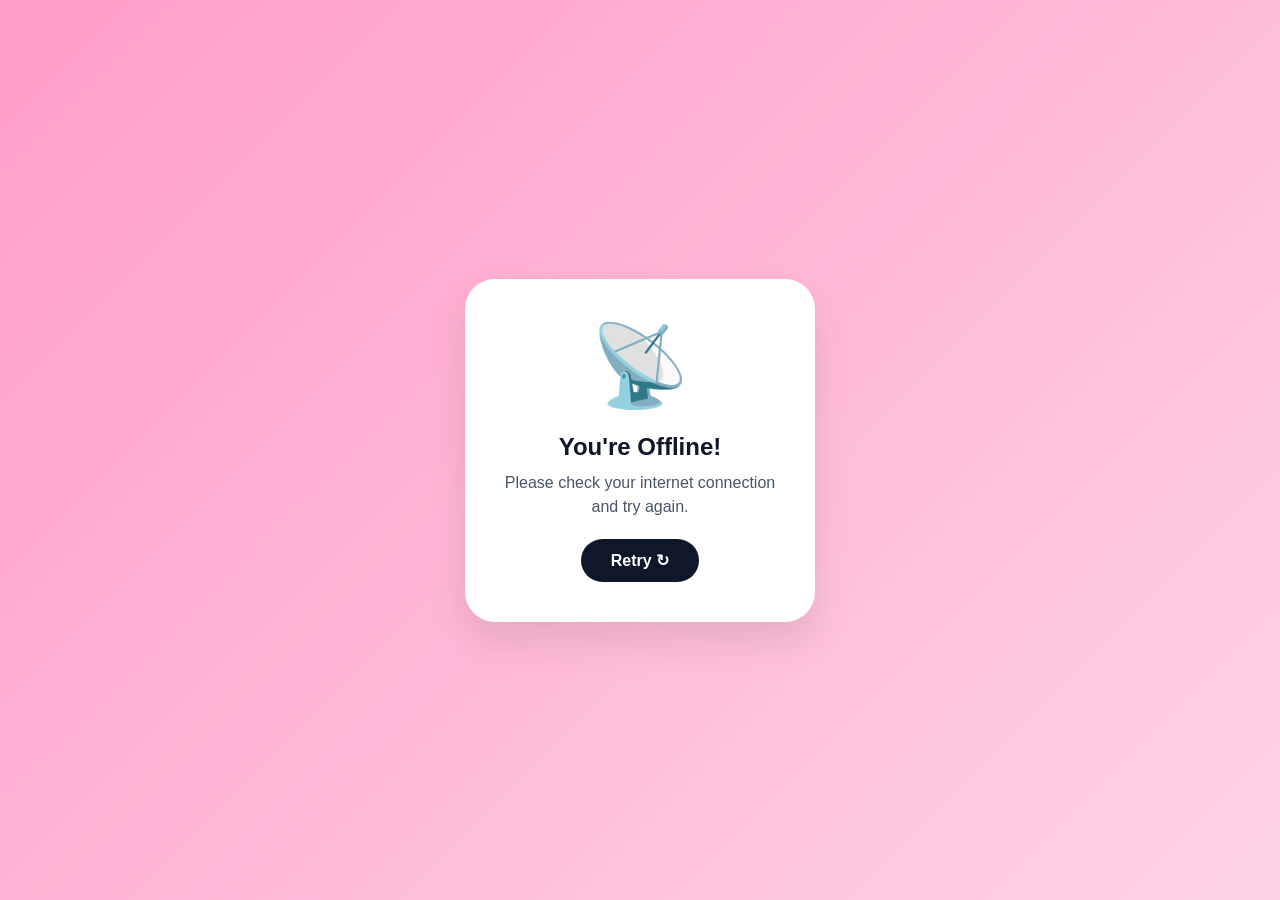
<file: offline.html>
<!DOCTYPE html>
<html lang="en">
<head>
    <meta charset="UTF-8">
    <meta name="viewport" content="width=device-width, initial-scale=1.0">
    <title>Offline - Banashree Mobile</title>
    <style>
        * {
            margin: 0;
            padding: 0;
            box-sizing: border-box;
        }
        body {
            font-family: -apple-system, BlinkMacSystemFont, 'Segoe UI', Roboto, sans-serif;
            background: linear-gradient(135deg, #ff9dc7 0%, #ffd3e7 100%);
            min-height: 100vh;
            display: flex;
            align-items: center;
            justify-content: center;
            padding: 20px;
        }
        .offline-container {
            text-align: center;
            background: white;
            border-radius: 30px;
            padding: 40px 30px;
            max-width: 350px;
            box-shadow: 0 20px 40px rgba(0,0,0,0.1);
        }
        .offline-icon {
            font-size: 80px;
            margin-bottom: 20px;
        }
        h1 {
            font-size: 24px;
            color: #0f172a;
            margin-bottom: 10px;
        }
        p {
            color: #475569;
            margin-bottom: 20px;
            line-height: 1.5;
        }
        .retry-btn {
            background: #0f172a;
            color: white;
            border: none;
            padding: 12px 30px;
            border-radius: 30px;
            font-size: 16px;
            font-weight: 600;
            cursor: pointer;
            transition: all 0.2s;
        }
        .retry-btn:active {
            transform: scale(0.96);
        }
    </style>
</head>
<body>
    <div class="offline-container">
        <div class="offline-icon">📡</div>
        <h1>You're Offline!</h1>
        <p>Please check your internet connection and try again.</p>
        <button class="retry-btn" onclick="location.reload()">Retry ↻</button>
    </div>
</body>
</html>
</file>
